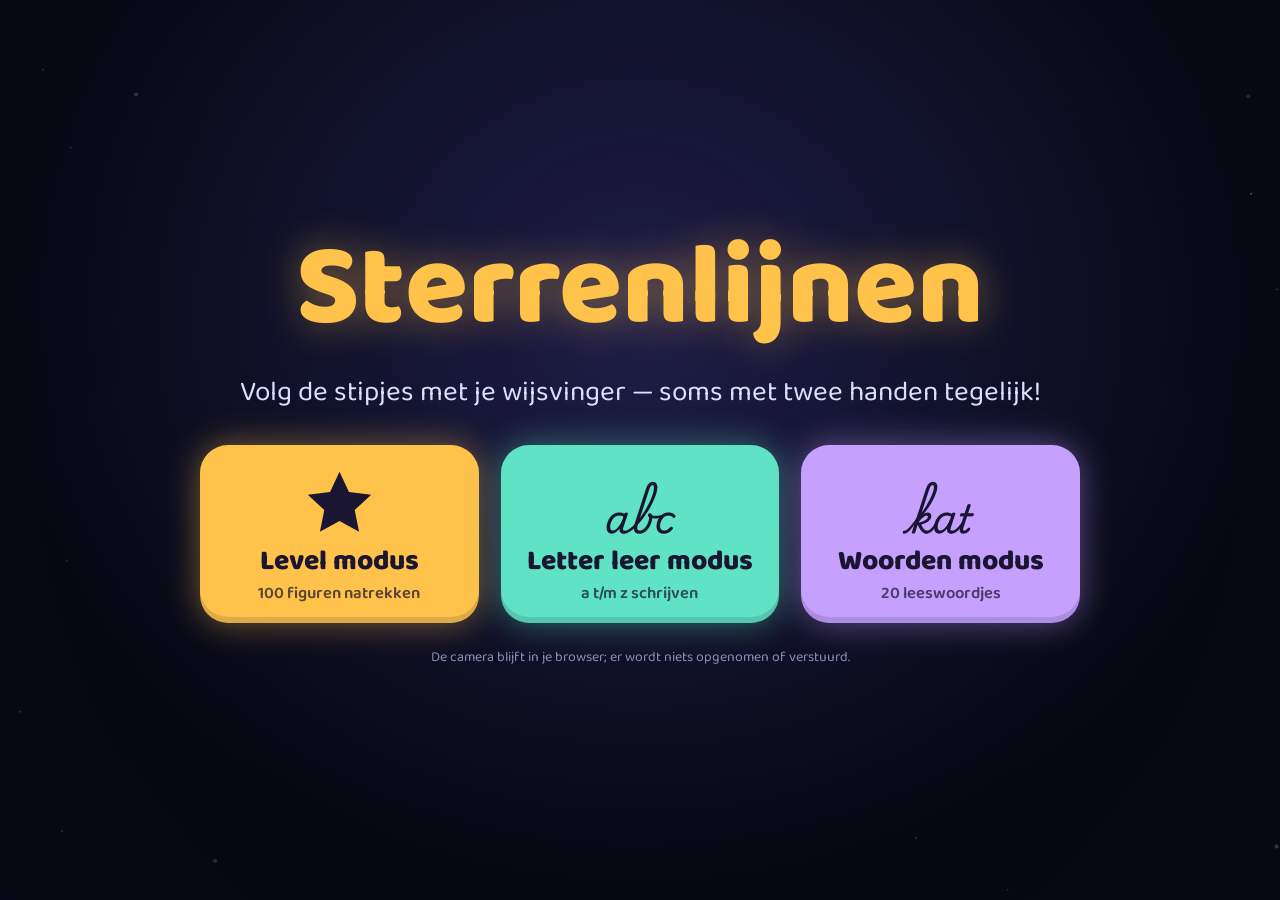
<file: index.html>
<!DOCTYPE html>
<html lang="nl">
<head>
  <meta charset="utf-8">
  <meta name="viewport" content="width=device-width, initial-scale=1, user-scalable=no, viewport-fit=cover">
  <title>Sterrenlijnen</title>
  <meta name="description" content="Trek figuren, letters en woorden na met je wijsvinger voor de camera. Voor kinderen, volledig in de browser.">
  <meta name="theme-color" content="#05070f">
  <link rel="manifest" href="manifest.webmanifest">
  <link rel="icon" href="assets/icoon.svg" type="image/svg+xml">
  <link rel="preload" href="assets/Baloo2.woff2" as="font" type="font/woff2" crossorigin>
  <link rel="stylesheet" href="style.css">
</head>
<body>
  <video id="cam" playsinline muted></video>
  <canvas id="hemel"></canvas>
  <canvas id="scherm"></canvas>

  <main id="overlay">
    <h1>Sterrenlijnen</h1>
    <p class="uitleg">Volg de stipjes met je wijsvinger — soms met twee handen tegelijk!</p>
    <div class="knopRij">
      <button class="startknop" data-modus="level">
        <svg class="beeld" viewBox="0 0 24 24" aria-hidden="true"><path d="M12 2.6l2.8 6 6.6.8-4.9 4.5 1.3 6.5L12 17.2l-5.8 3.2 1.3-6.5L2.6 9.4l6.6-.8z"/></svg>
        <span class="naam">Level modus</span>
        <span class="sub">100 figuren natrekken</span>
      </button>
      <button class="startknop letters" data-modus="letter">
        <span class="beeld schrijf" aria-hidden="true">abc</span>
        <span class="naam">Letter leer modus</span>
        <span class="sub">a t/m z schrijven</span>
      </button>
      <button class="startknop woorden" data-modus="woord">
        <span class="beeld schrijf" aria-hidden="true">kat</span>
        <span class="naam">Woorden modus</span>
        <span class="sub">20 leeswoordjes</span>
      </button>
    </div>
    <p id="status" role="status" hidden><span class="draaier"></span>Even laden…</p>
    <p id="foutmelding" role="alert" hidden></p>
    <p class="klein">De camera blijft in je browser; er wordt niets opgenomen of verstuurd.</p>
  </main>

  <div id="knoppen" hidden>
    <button id="geluid" title="Geluid aan/uit (M)" aria-label="Geluid aan/uit">
      <svg viewBox="0 0 24 24" aria-hidden="true"><path d="M4 9.5h3.5L12 5.5v13l-4.5-4H4z" fill="currentColor"/><path class="golf" d="M15.5 9a4.5 4.5 0 010 6M18 6.5a8 8 0 010 11"/><path class="kruis" d="M16 9.5l5 5m0-5l-5 5"/></svg>
    </button>
    <button id="volscherm" title="Volledig scherm (F)" aria-label="Volledig scherm">
      <svg viewBox="0 0 24 24" aria-hidden="true"><path d="M4 9V4h5M15 4h5v5M20 15v5h-5M9 20H4v-5"/></svg>
    </button>
    <button id="overslaan" title="Overslaan (N of →)" aria-label="Overslaan">
      <svg viewBox="0 0 24 24" aria-hidden="true"><path d="M5 5.5l9 6.5-9 6.5z" fill="currentColor"/><path d="M18.5 5.5v13"/></svg>
    </button>
    <button id="wissel" title="Wissel van modus (W)" aria-label="Wissel van modus">
      <svg class="naar-level" viewBox="0 0 24 24" aria-hidden="true"><path d="M12 3.5l2.5 5.400 5.900.7-4.400 4 1.200 5.800L12 16.5l-5.200 2.900L8 13.600l-4.400-4 5.900-.7z" fill="currentColor"/></svg>
      <span class="naar-letter schrijf" aria-hidden="true">a</span>
      <span class="naar-woord schrijf" aria-hidden="true">kat</span>
    </button>
  </div>

  <script type="module" src="js/main.js"></script>
</body>
</html>
</file>
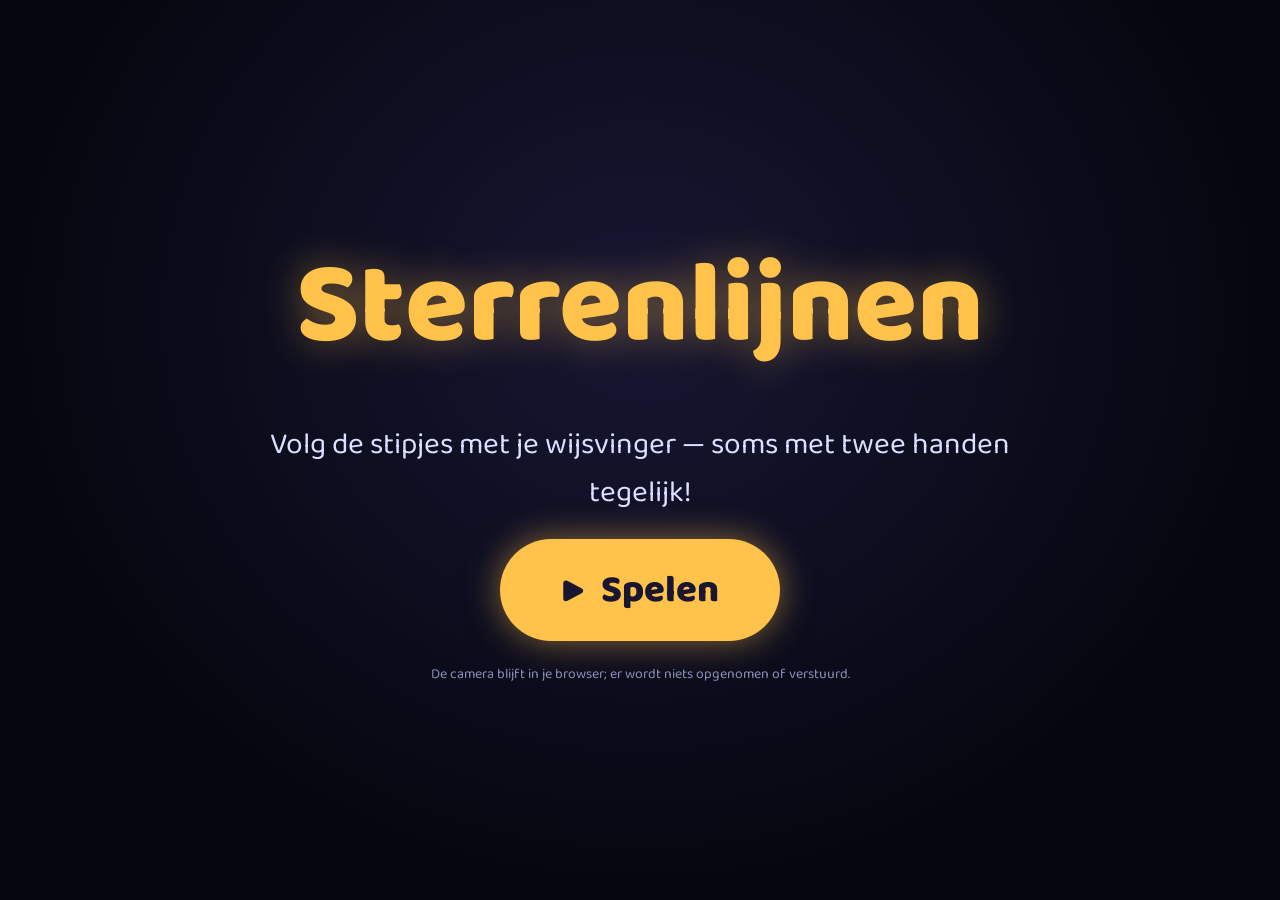
<file: web/index.html>
<!DOCTYPE html>
<html lang="nl">
<head>
  <meta charset="utf-8">
  <meta name="viewport" content="width=device-width, initial-scale=1, user-scalable=no">
  <title>Sterrenlijnen</title>
  <link rel="stylesheet" href="style.css">
  <link rel="icon" href="data:image/svg+xml,<svg xmlns='http://www.w3.org/2000/svg' viewBox='0 0 100 100'><text y='80' font-size='80'>⭐</text></svg>">
</head>
<body>
  <video id="cam" playsinline muted></video>
  <canvas id="scherm"></canvas>

  <div id="overlay">
    <h1>Sterrenlijnen</h1>
    <p class="uitleg">Volg de stipjes met je wijsvinger — soms met twee handen tegelijk!</p>
    <button id="start">▶&nbsp; Spelen</button>
    <p class="klein">De camera blijft in je browser; er wordt niets opgenomen of verstuurd.</p>
    <p id="foutmelding" hidden></p>
  </div>

  <div id="knoppen" hidden>
    <button id="geluid" title="Geluid aan/uit">🔊</button>
    <button id="volscherm" title="Volledig scherm">⛶</button>
  </div>

  <script type="module" src="js/main.js"></script>
</body>
</html>
</file>
<file: style.css>
@font-face {
  font-family: "Baloo 2";
  src: url("assets/Baloo2.woff2") format("woff2");
  font-weight: 400 800;
  font-display: swap;
}

/* Nederlands schoolschrift met lussen (Google/TypeTogether, OFL, gebundeld) */
@font-face {
  font-family: "Playwrite NL";
  src: url("assets/PlaywriteNL.woff2") format("woff2");
  font-weight: 100 400;
  font-display: swap;
}

:root {
  --nacht: #05070f;
  --amber: #ffc24a;
  --teal: #5fe3c4;
  --lila: #c5a0ff;
  --inkt: #1a1530;
}

* { margin: 0; padding: 0; box-sizing: border-box; }

html, body {
  height: 100%;
  overflow: hidden;
  background: var(--nacht);
  font-family: "Baloo 2", system-ui, sans-serif;
  color: #fff;
}

/* Lagen van achter naar voor: camerabeeld, hemel (vignet + sterren), spel. */
#cam, #hemel, #scherm {
  position: fixed;
  inset: 0;
  width: 100%;
  height: 100%;
}

/* het scherm is een spiegel; cover-fit moet gelijk lopen met camNaarScherm */
#cam {
  object-fit: cover;
  transform: scaleX(-1);
  opacity: 0;
  transition: opacity .6s;
}
#cam.aan { opacity: 1; }

#scherm { touch-action: none; }

#overlay {
  position: fixed;
  inset: 0;
  display: flex;
  flex-direction: column;
  align-items: center;
  justify-content: center;
  gap: clamp(14px, 2.6vh, 26px);
  background: radial-gradient(ellipse at 50% 35%, rgba(34, 32, 78, .9) 0%, rgba(5, 7, 15, .55) 70%);
  text-align: center;
  padding: 24px;
  z-index: 10;
  overflow-y: auto;
  transition: opacity .45s, transform .45s;
}
#overlay.weg { opacity: 0; transform: scale(1.04); pointer-events: none; }

#overlay h1 {
  font-size: clamp(48px, 9vw, 116px);
  font-weight: 800;
  line-height: 1;
  color: var(--amber);
  text-shadow: 0 0 40px rgba(255, 194, 74, .45);
}

#overlay .uitleg {
  font-size: clamp(17px, 2.4vw, 28px);
  color: #dce0ff;
  max-width: 30em;
  text-wrap: balance;
}
#overlay .klein { font-size: 14px; color: #8b90b8; }

.knopRij {
  display: grid;
  grid-template-columns: repeat(3, minmax(0, 1fr));
  gap: clamp(12px, 1.8vw, 22px);
  width: min(100%, 880px);
  margin-top: 6px;
}

.startknop {
  --kleur: var(--amber);
  display: flex;
  flex-direction: column;
  align-items: center;
  gap: 2px;
  font-family: inherit;
  color: var(--inkt);
  background: var(--kleur);
  border: none;
  border-radius: 28px;
  padding: 18px 14px 16px;
  cursor: pointer;
  box-shadow: 0 0 34px color-mix(in srgb, var(--kleur) 45%, transparent),
              inset 0 -6px 0 rgba(26, 21, 48, .14);
  transition: transform .15s, box-shadow .15s, opacity .2s;
}
.startknop.letters { --kleur: var(--teal); }
.startknop.woorden { --kleur: var(--lila); }
.startknop:hover:not(:disabled) { transform: translateY(-4px) scale(1.03); }
.startknop:active:not(:disabled) { transform: scale(.97); }
.startknop:disabled { opacity: .55; cursor: progress; }
.startknop:focus-visible, #knoppen button:focus-visible {
  outline: 3px solid #fff;
  outline-offset: 3px;
}

.startknop .beeld {
  height: clamp(54px, 9vh, 84px);
  display: grid;
  place-items: center;
}
.startknop svg.beeld { aspect-ratio: 1; fill: var(--inkt); }
.startknop .naam { font-size: clamp(18px, 2.2vw, 28px); font-weight: 800; line-height: 1.15; }
.startknop .sub  { font-size: clamp(13px, 1.3vw, 17px); font-weight: 600; opacity: .72; }

/* het schoolschrift (Playwrite NL heeft geen vet) */
.schrijf { font-family: "Playwrite NL", "Baloo 2", sans-serif; font-weight: 400; }
.startknop .schrijf { font-size: clamp(26px, 4.4vh, 42px); }

@media (max-width: 620px) {
  .knopRij { grid-template-columns: 1fr; width: min(100%, 340px); }
  .startknop { padding: 10px 14px 12px; }
  .startknop .beeld { height: 58px; }
  .startknop .schrijf { font-size: 24px; }
}

#status { font-size: 18px; color: #dce0ff; display: flex; align-items: center; gap: 10px; }
.draaier {
  width: 18px;
  height: 18px;
  border-radius: 50%;
  border: 3px solid rgba(255, 255, 255, .25);
  border-top-color: var(--amber);
  animation: draai .8s linear infinite;
}
@keyframes draai { to { transform: rotate(360deg); } }

#foutmelding { color: #ff8a8a; font-size: 18px; max-width: 34em; }

[hidden] { display: none !important; }

#knoppen {
  position: fixed;
  top: max(14px, env(safe-area-inset-top));
  left: max(14px, env(safe-area-inset-left));
  display: flex;
  gap: 10px;
  z-index: 5;
}
#knoppen button {
  width: 46px;
  height: 46px;
  display: grid;
  place-items: center;
  border: none;
  border-radius: 50%;
  background: rgba(23, 22, 51, .65);
  color: #e8eaff;
  cursor: pointer;
  transition: background .15s, transform .15s;
}
#knoppen button:hover { background: rgba(43, 42, 81, .85); }
#knoppen button:active { transform: scale(.92); }
#knoppen svg {
  width: 24px;
  height: 24px;
  fill: none;
  stroke: currentColor;
  stroke-width: 2;
  stroke-linecap: round;
  stroke-linejoin: round;
}
#knoppen .schrijf { font-size: 15px; line-height: 1; }

#geluid .kruis, #geluid.uit .golf { display: none; }
#geluid.uit .kruis { display: inline; }
#geluid.uit { color: #8b90b8; }

/* wisselknop toont de modus waar je heen gaat */
#wissel > * { display: none; }
#wissel[data-naar="level"] .naar-level,
#wissel[data-naar="letter"] .naar-letter,
#wissel[data-naar="woord"] .naar-woord { display: block; }
#wissel[data-naar="level"] { color: var(--amber); }
#wissel[data-naar="letter"] { color: var(--teal); }
#wissel[data-naar="woord"] { color: var(--lila); }

@media (prefers-reduced-motion: reduce) {
  #overlay, #cam, .startknop { transition: none; }
}
</file>
<file: web/style.css>
@font-face {
  font-family: "Baloo 2";
  src: url("assets/Baloo2.ttf") format("truetype");
  font-weight: 400 800;
}

* { margin: 0; padding: 0; box-sizing: border-box; }

html, body {
  height: 100%;
  overflow: hidden;
  background: #05070f;
  font-family: "Baloo 2", system-ui, sans-serif;
  color: #fff;
}

#cam { display: none; }

#scherm {
  position: fixed;
  inset: 0;
  width: 100vw;
  height: 100vh;
  touch-action: none;
}

#overlay {
  position: fixed;
  inset: 0;
  display: flex;
  flex-direction: column;
  align-items: center;
  justify-content: center;
  gap: 22px;
  background: radial-gradient(ellipse at 50% 35%, #171633 0%, #05070f 70%);
  text-align: center;
  padding: 24px;
  z-index: 10;
}

#overlay h1 {
  font-size: clamp(52px, 9vw, 120px);
  font-weight: 800;
  color: #ffc24a;
  text-shadow: 0 0 40px rgba(255, 194, 74, .45);
}

#overlay .uitleg { font-size: clamp(18px, 2.6vw, 30px); color: #dce0ff; max-width: 26em; }
#overlay .klein  { font-size: 14px; color: #8b90b8; }

#start {
  font: 800 clamp(24px, 3.2vw, 38px) "Baloo 2", sans-serif;
  color: #1a1530;
  background: #ffc24a;
  border: none;
  border-radius: 999px;
  padding: .55em 1.6em;
  cursor: pointer;
  box-shadow: 0 0 34px rgba(255, 194, 74, .5);
  transition: transform .15s;
}
#start:hover { transform: scale(1.06); }

#foutmelding { color: #ff8a8a; font-size: 18px; max-width: 34em; }

#knoppen {
  position: fixed;
  top: 14px;
  left: 14px;
  display: flex;
  gap: 10px;
  z-index: 5;
}
#knoppen button {
  font-size: 22px;
  width: 46px;
  height: 46px;
  border: none;
  border-radius: 50%;
  background: rgba(23, 22, 51, .65);
  color: #fff;
  cursor: pointer;
}
#knoppen button:hover { background: rgba(43, 42, 81, .8); }
</file>
